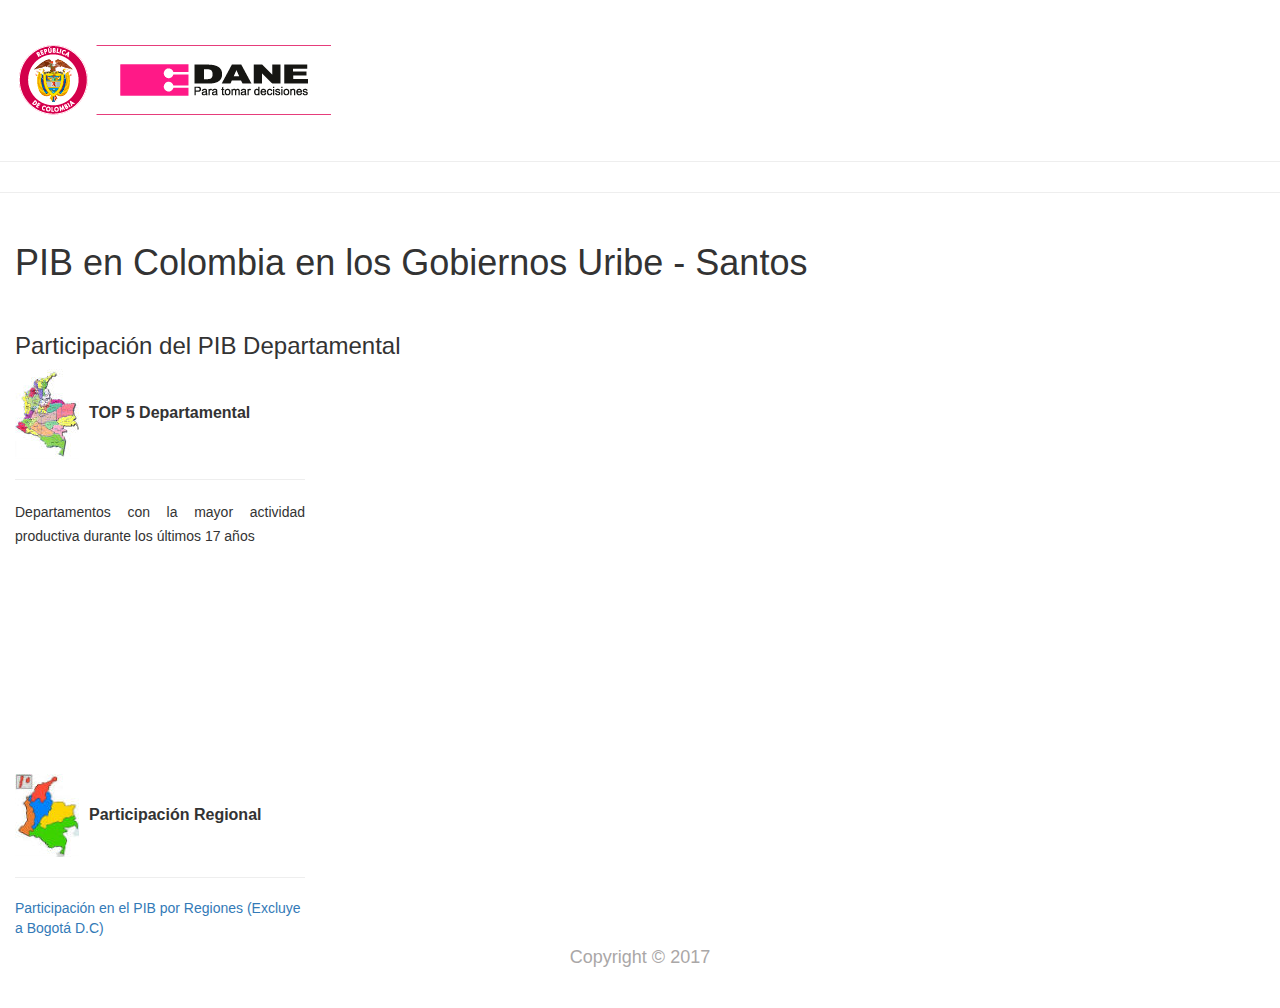
<file: index.html>
<!DOCTYPE html>
<!--[if IE 8]> <html lang="en" class="ie8"> <![endif]-->
<!--[if !IE]><!--> <html lang="en"> <!--<![endif]-->
<head>
  <meta charset="utf-8">
  <meta http-equiv="X-UA-Compatible" content="IE=edge">
  <meta name="viewport" content="width=device-width, initial-scale=1">

  <!-- Main Styling -->
  <link href="css/main.css" rel="stylesheet">

  <!-- Bootstrap -->
  <link href="css/bootstrap.css" rel="stylesheet">

  <!-- Font Awesome Icons -->
  <link href="css/font-awesome.min.css" rel="stylesheet">

  <!-- Open Sans Font -->
  <link href='https://fonts.googleapis.com/css?family=Open+Sans:400,500,600,700,900' rel='stylesheet' type='text/css'>

</head>
<body>

  <nav id="sidebar-wrapper">
    <ul class="sidebar">
    </ul> <!-- End Sidebar -->
  </nav> <!-- End Sidebar-wrapper -->

  <header>
    <div class="container-fluid">
      <div class="row">
        
        <div class="col-md-6">
          <a href="#"><img src="images/logo.png" class="logo"></a>
          </a>
        </div> <!-- End Logo & Menu-Toggle -->
      </div> <!-- End Row -->
    </div> <!-- End Container-Fluid -->
  </header> <!-- End Header -->
  <hr>
  <hr>
  <div class="container-fluid">
		<h1>PIB en Colombia en los Gobiernos Uribe - Santos</h1>
		<br>
		<h3>Participación del PIB Departamental</h3>
		<div class="row">
		  <div class="single-channel">
				<div class="col-md-3 channel-bio">
					  <div class="channel-name"><img src="images/dpto_icon.jpg"><b>TOP 5 Departamental</b></div>
					  <hr>
					  <p>Departamentos con la mayor actividad productiva durante los últimos 17 años</p>
				</div><!-- End Channel-Bio -->
				
				<script src="//d3js.org/d3.v4.min.js"></script>
				<div id="chart_depto"></div>
				<svg width="800" height="400"></svg>
					<script src="js/departamentos.js"></script>	
				<div class="col-md-3 channel-bio">
					<div class="channel-name"><img src="images/region_icon.jpg"><b>Participación Regional</b></div>
					<hr>
				  <p></p>
				   <a href="region.html">Participación en el PIB por Regiones (Excluye a Bogotá D.C)</a> 
				</div><!-- End Channel-Bio -->	
				
<!-- 				<svg width="800" height="400"></svg>
				<div id="chart_region"></div>
				<script src="//d3js.org/d3.v4.min.js"></script>
				<script src="js/regiones.js"></script>	 -->			
		  </div> <!-- End Single Channel -->		  
		</div> <!-- End Row -->
	</div> <!-- End Container-Fluid -->	
  <footer>    
    <h4>Copyright &copy; 2017</h4>

  </footer> <!-- End Footer -->

  <!-- jQuery (necessary for Bootstrap's JavaScript plugins) -->
  <script src="https://ajax.googleapis.com/ajax/libs/jquery/1.11.3/jquery.min.js"></script>
  <script src="js/menu.js"></script>
</body>

</html>
</file>
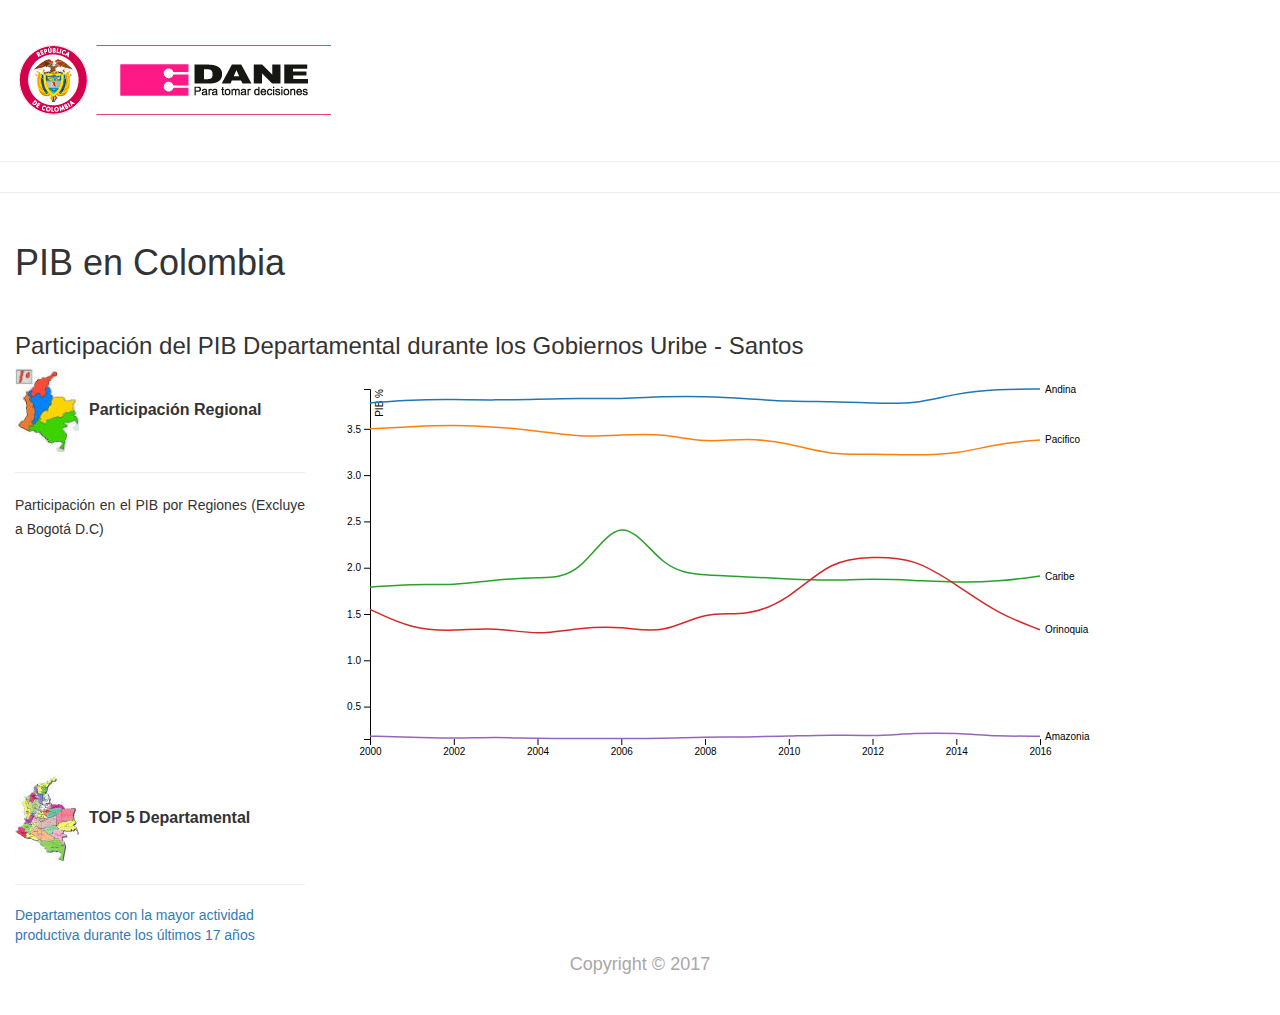
<file: region.html>
<!DOCTYPE html>
<!--[if IE 8]> <html lang="en" class="ie8"> <![endif]-->
<!--[if !IE]><!--> <html lang="en"> <!--<![endif]-->
<head>
  <meta charset="utf-8">
  <meta http-equiv="X-UA-Compatible" content="IE=edge">
  <meta name="viewport" content="width=device-width, initial-scale=1">

  <!-- Main Styling -->
  <link href="css/main.css" rel="stylesheet">

  <!-- Bootstrap -->
  <link href="css/bootstrap.css" rel="stylesheet">

  <!-- Font Awesome Icons -->
  <link href="css/font-awesome.min.css" rel="stylesheet">

  <!-- Open Sans Font -->
  <link href='https://fonts.googleapis.com/css?family=Open+Sans:400,500,600,700,900' rel='stylesheet' type='text/css'>

</head>
	<script src = "js/d3.min.js"></script>
<body>

  <nav id="sidebar-wrapper">
    <ul class="sidebar">
    </ul> <!-- End Sidebar -->
  </nav> <!-- End Sidebar-wrapper -->

  <header>
    <div class="container-fluid">
      <div class="row">
        
        <div class="col-md-6">
          <a href="#"><img src="images/logo.png" class="logo"></a>
          </a>
        </div> <!-- End Logo & Menu-Toggle -->
      </div> <!-- End Row -->
    </div> <!-- End Container-Fluid -->
  </header> <!-- End Header -->
  <hr>
  <hr>
  <div class="container-fluid">
		<h1>PIB en Colombia</h1>
		<br>
		<h3>Participación del PIB Departamental durante los Gobiernos Uribe - Santos</h3>
		<div class="row">
		  <div class="single-channel">
				<div class="col-md-3 channel-bio">
					  <div class="channel-name"><img src="images/region_icon.jpg"><b>Participación Regional</b></div>
					  <hr>
					  <p>Participación en el PIB por Regiones (Excluye a Bogotá D.C)</p>
				</div><!-- End Channel-Bio -->
				
				<script src="//d3js.org/d3.v4.min.js"></script>
				<div id="chart_region"></div>
				<svg width="800" height="400"></svg>
			  <!-- David Gomez: se realiza analisis sobre el archivo regiones.js -->
					<script src="js/regiones.js"></script>	
				<div class="col-md-3 channel-bio">
					<div class="channel-name"><img src="images/dpto_icon.jpg"><b>TOP 5 Departamental</b></div>
					<hr>
				  <a href="index.html">Departamentos con la mayor actividad productiva durante los últimos 17 años</a> 
				</div><!-- End Channel-Bio -->					
		  </div> <!-- End Single Channel -->		  
		</div> <!-- End Row -->
	</div> <!-- End Container-Fluid -->	
  <footer>    
    <h4>Copyright &copy; 2017</h4>

  </footer> <!-- End Footer -->

  <!-- jQuery (necessary for Bootstrap's JavaScript plugins) -->
  <script src="https://ajax.googleapis.com/ajax/libs/jquery/1.11.3/jquery.min.js"></script>
  <script src="js/menu.js"></script>
</body>

</html>
</file>
<file: css/main.css>
/* General Styling */

body {
	font-family: 'Open Sans';
	color: #000;
	overflow-x: hidden; 
}

p {
	line-height: 24px;
	font-weight: 300;
}

a {
	text-decoration: none;
	color: #e00918;
}

a:hover {
	color: #e00918;
	text-decoration: none;
	transition: all 0.3s ease-in-out;
	-o-transition: all 0.3s ease-in-out;
	-ms-transition: all 0.3s ease-in-out;
	-moz-transition: all 0.3s ease-in-out;
	-webkit-transition: all 0.3s ease-in-out;
}

span {
	color: #e00918;
}

ul {
	padding: 0;
}

hr {
	width: 100%;
	height: 1px;
	background-color: #d9dcdf;
	border: none;
	margin: 30px 0;
}

h1,h2,h3,h4,h5,h6 {
	margin: 0;
	padding: 0;
	white-space: nowrap;
	overflow: hidden;
	text-overflow: ellipsis;
}

.button {
	background-color: #e21725;
	color: #fff;
	padding: 17px 25px;
	text-transform: uppercase;
	font-weight: 700;
	font-size: 12px;
	border: 2px solid #e21725;
	float: left;
	border-radius: 999px;
}

.button:hover {
	background-color: #fff;
	color: #e21725;
	border: 2px solid #e21725;
	text-decoration: none;
	transition: all 0.3s ease-in-out;
	-o-transition: all 0.3s ease-in-out;
	-ms-transition: all 0.3s ease-in-out;
	-moz-transition: all 0.3s ease-in-out;
	-webkit-transition: all 0.3s ease-in-out;
}

.clear{
	clear:both;
}

/* Header */

header {
	padding: 30px 0 0 0;
}

.logo {
	max-width: 60%;
}

#menu-toggle {
	position: absolute;
	top: 30%;
	left: 78%;
}

#menu-toggle img {
	width: 20px;
}

input {
	border: 1px solid #d9dcdf;
	color: #66747f;
	font-size: 12px;
	padding: 17px 25px;
	width: 100%;
	background: url(../images/search.png) #f7f8fa no-repeat right 35px center;
	background-size: 3%;
	outline: none;
}

.notifications {
	position: absolute;
	right: 240px;
	top: 20px;
}

.notifications li:hover {
	cursor: pointer;
}

.notifications i {
	color: #bbc3ca;
	font-size: 20px;
}

.notifications span {
	border-radius: 50px;
	background-color: #e21725;
	color: #fff;
	font-weight: 700;
	padding: 4px 9px;
	font-size: 11px;
	position: relative;
	top: -12px;
	left: -12px;
}

#user-info li {
	display: inline-block;
}

#user-info li:nth-child(3) {
	float: right;
}

#user-info li:nth-child(3) img {
	float: left;
	margin-right: 20px;
	width: 60px;
}

#user-info li:nth-child(3) div {
	display: inline-block;
}

#user-info li:nth-child(3) p {
	margin: 0;
}

#user-info li:nth-child(3) a {
	font-weight: 700;
	color: #e21725;
}

#user-info li:nth-child(3) a:hover {
	text-decoration: none;
}

.username {
	color: #000;
	font-weight: 700;
}

/* Tabs */

.tab {
	text-align: center;
	margin: -10px 0;
}

.tab li {
	display: inline-block;
	text-transform: uppercase;
	color: #808791;
	font-weight: 700;
	font-size: 12px;
	margin: 0 20px;
}

.tab li:hover {
	color: #000;
	cursor: pointer;
	transition: all 0.3s ease-in-out;
	-o-transition: all 0.3s ease-in-out;
	-ms-transition: all 0.3s ease-in-out;
	-moz-transition: all 0.3s ease-in-out;
	-webkit-transition: all 0.3s ease-in-out;
}

.tab .active {
	border-bottom: 3px solid #e00918;
	padding-bottom: 20px;
	margin-bottom: -20px;
	color: #000;
}

/* Main Content */

.main-videos h2 {
	margin: 20px 0;
	font-weight: 900;
}

.area {
	position: relative;
}

.duration {
	background-color: #e00918;
	color: #fff;
	padding: 10px 30px;
	text-transform: uppercase;
	font-weight: 700;
	font-size: 12px;
	position: absolute;
	right: 0;
	bottom: 0;
}

p.views {
	color: #343434;
}

.video p {
	margin: 0;
	padding: 0;
	color: #757a80;
	line-height: inherit;
}

.area:hover .mask {
	display: block;
	cursor: pointer;
	opacity: 100;
	transition: all 0.3s ease-in-out;
	-o-transition: all 0.3s ease-in-out;
	-ms-transition: all 0.3s ease-in-out;
	-moz-transition: all 0.3s ease-in-out;
	-webkit-transition: all 0.3s ease-in-out;
}

.vertical-align {
	position: relative;
	top: 50%;
	transform: translateY(-50%);
	-webkit-transform: translateY(-50%);
	-ms-transform: translateY(-50%);
}

.mask {
	position: absolute;
	background-color: rgba(226, 23, 37,0.9);
	width: 100%;
	height: 100%;
	text-align: center;
	opacity: 0;
}

.mask p {
	color: #fff;
	font-weight: 700;
}

.mask i {
	font-size: 80px;
	color: #fff;
}

.mini {
	list-style: none;
}

.mini h4 {
	margin-top: 13px;
	font-weight: 700;
}

.mini p {
	font-size: 12px;
	margin-top: 6px;
}

.mini i {
	font-size: 50px;
}

.mini .duration {
	padding: 8px 20px;
}

.mini .mask p {
	display: none;
}

li.mini:nth-child(2) {
	margin-bottom: 30px;
}

.video h4 {
	margin-top: 15px;
	font-weight: 400;
}

.single-channel .video p {
	margin-top: 7px;
}

/* Channel Information Section */

.channel-bio hr {
	margin: 20px 0;
}

.channel-bio p {
	text-align: justify;
}

.channel-bio .button {
	margin-top: 10px;
}

.channel-name {
	font-weight: 500;
	font-size: 16px;
}

.channel-name img {
	margin-right: 10px;
}

/* Footer */

footer {
	text-align: center;
	padding: 0 0 30px;
}

footer li {
	display: inline;
	margin: 0 15px;
}

footer ul:nth-child(1) a {
	font-size: 16px;
	font-weight: 600;
	color: #000;
}

footer ul:nth-child(2) {
	margin: 20px 0;
}

footer ul:nth-child(2) a {
	color: #282626;
}

footer li a:hover {
	color: #e00918;
	text-decoration: none;
	transition: all 0.3s ease-in-out;
	-o-transition: all 0.3s ease-in-out;
	-ms-transition: all 0.3s ease-in-out;
	-moz-transition: all 0.3s ease-in-out;
	-webkit-transition: all 0.3s ease-in-out;
}

footer h4 {
	color: #aaa7a7;
	font-weight: 300;
}

/* Sidebar */

.title {
	color: #e21725;
	text-transform: uppercase;
	font-weight: 700;
}

.sidebar ul {
	margin-bottom: 5px;
	list-style: none;
}

.sidebar li {
	line-height: 40px;
	white-space: nowrap;
	overflow: hidden;
	text-overflow: ellipsis;
}

.sidebar a {
	color: #828c95;
	font-weight: 500;
}

.sidebar a:hover {
	color: #e00918;
	text-decoration: none;
}

.sidebar i {
	font-size: 20px;
	margin-right: 15px;
}

.sidebar #subs img {
	margin-right: 15px;
	width: 25px;
}

#playlist p {
	font-size: 12px;
	font-weight: 300;
	margin-left: 35px;
	margin-top: -15px;
}

#playlist i {
	float: left;
	margin-top: 15px;
}

#sidebar-wrapper {
	padding-top: 10px;
	padding-left: 30px;
	padding-right: 30px;
	margin-bottom: -10px;
	font-weight: 600;
	font-size: 14px;
	background-color: #f7f8fa;
	border-right: 1px solid #dbdee0;
	top: 0;
	bottom: 0;
	z-index: 1000;
	left: 0;
	position: fixed;
	width: 300px;
	margin-left: -300px;
	overflow-x: hidden;
	overflow-y: hidden;
	transition: all 0.3s ease-in-out;
	-o-transition: all 0.3s ease-in-out;
	-ms-transition: all 0.3s ease-in-out;
	-moz-transition: all 0.3s ease-in-out;
	-webkit-transition: all 0.3s ease-in-out;
}

#sidebar-wrapper.active {
	left: 300px;
	width: 300px;
}

#menu-close {
	padding: 7px 0;
}

#menu-close img {
	width: 10px
}

.axis--x path {
  display: none;
}

.line {
  fill: none;
  stroke: steelblue;
  stroke-width: 1.5px;
}
</file>
